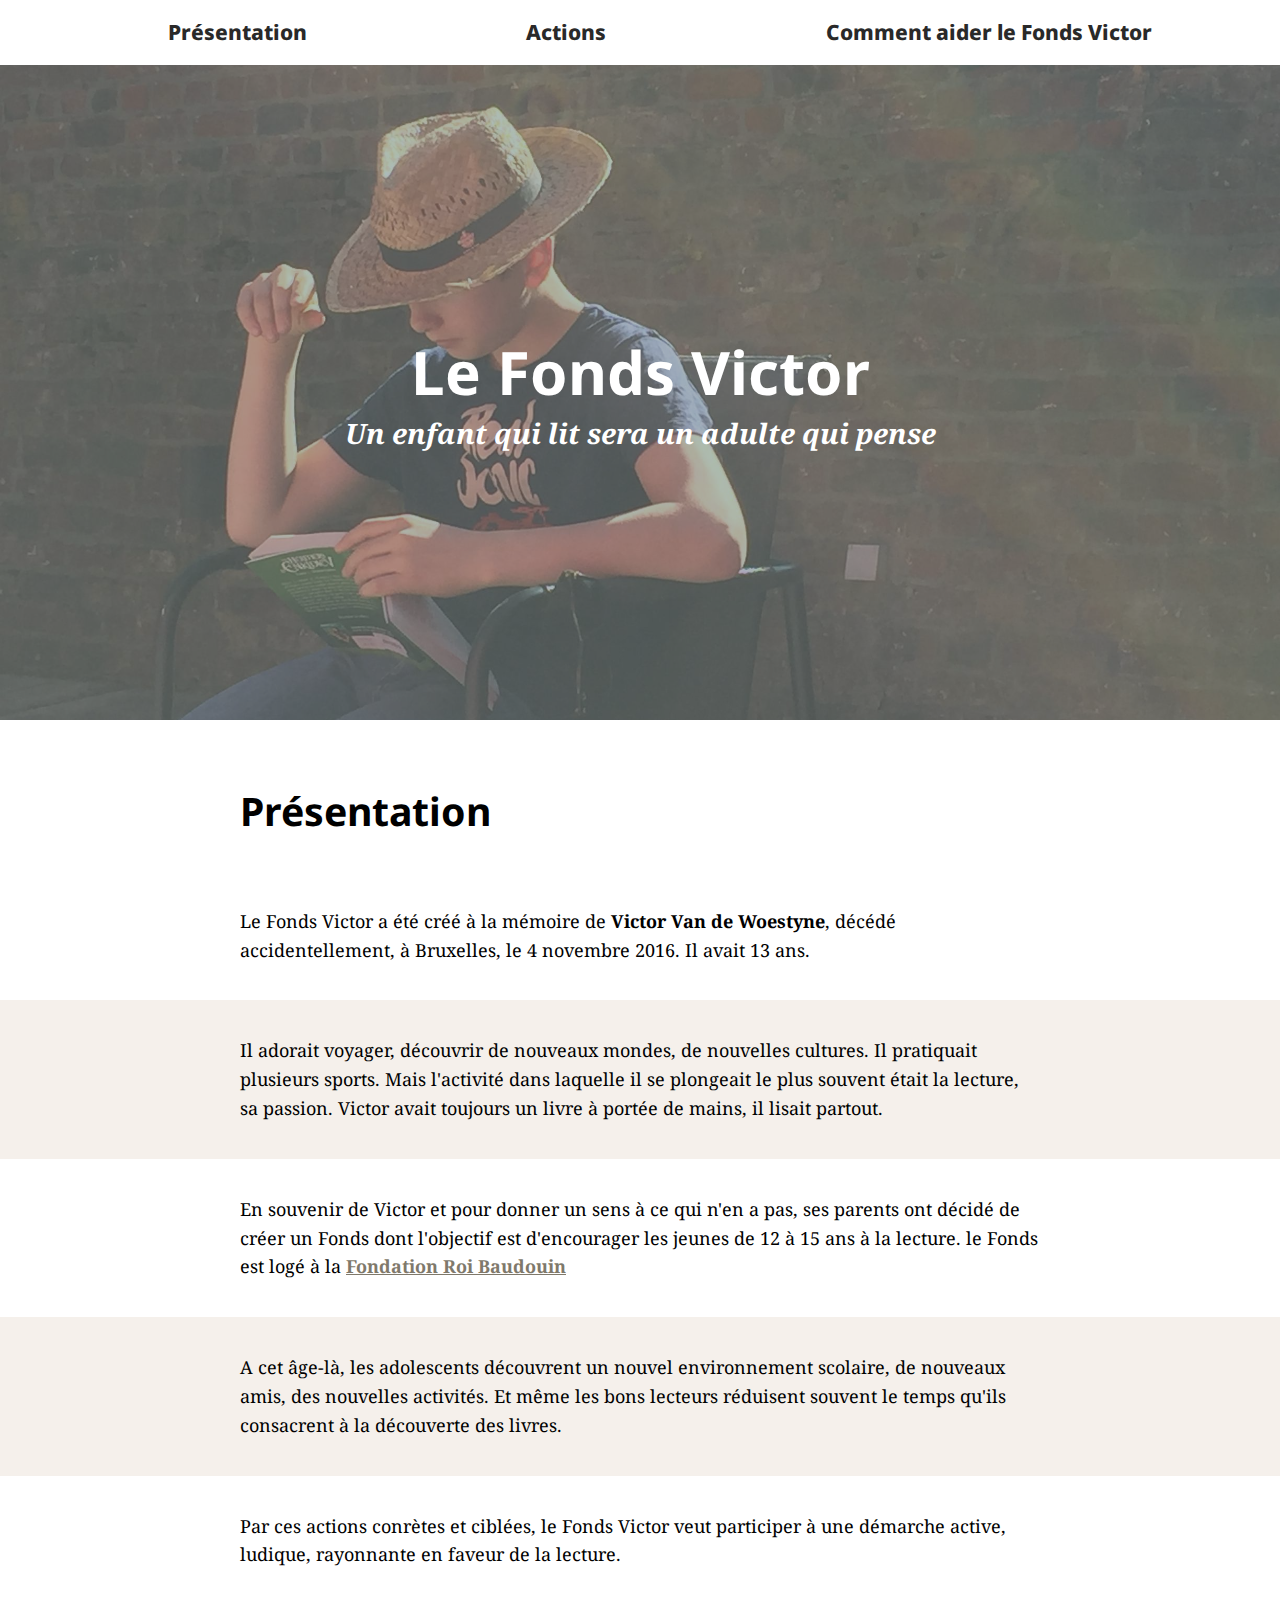
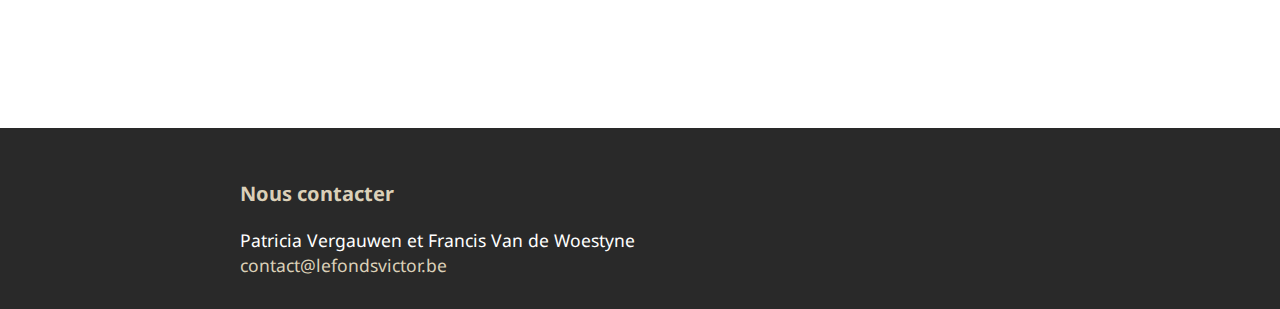
<file: index.html>
<!doctype html>
<html lang="fr">

<head>
	<meta name="viewport" content="width=device-width, initial-scale=1.0, shrink-to-fit=no">
	<meta charset="utf-8" />
	<link href="https://fonts.googleapis.com/css?family=Droid+Sans:400,700|Droid+Serif:400,400i,700,700i" rel="stylesheet">
	<link rel="stylesheet" href="assets/style.css" />
	<title>Le Fonds Victor</title>
</head>

<body>

	<nav id="top-bar">
		<ul>
			<li><a href="index.html#contenu">Présentation</a></li>
			<li><a href="actions.html#contenu">Actions</a></li>
			<li><a href="aider.html#contenu">Comment aider le Fonds Victor</a></li>
			<!--<li><a href="#">Contacts</a></li> -->
		</ul>
	</nav>

	<header>
		<div class="alpha-color"></div>
		<div class="main-title">
			<div>
				<!-- <img class="portrait" alt="Portrait pochoir de Victor" src="assets/portrait-transluent.png"/> -->
				<h1>Le Fonds Victor</h1>
				<h2 class="serif">Un enfant qui lit sera un adulte qui pense</h2>
			</div>
		</div>
	</header>

	<main id="contenu">


		<h1>Présentation</h1>


		<div class="content">

			<p>
				Le Fonds Victor a été créé à la mémoire de <strong>Victor Van de Woestyne</strong>, décédé accidentellement, à Bruxelles,
				le 4 novembre 2016. Il avait 13 ans.
			</p>
		</div>

		<div class="content bgized">
			<p>
				Il adorait voyager, découvrir de nouveaux mondes, de nouvelles cultures. Il pratiquait
				plusieurs sports. Mais l'activité dans laquelle il se plongeait le plus souvent était la lecture, sa passion.
				Victor avait toujours un livre à portée de mains, il lisait partout.
			</p>
		</div>

		<div class="content">
			<p>
				En souvenir de Victor et pour donner un sens à ce qui n'en a pas, ses parents ont décidé de créer un Fonds 
				dont l'objectif est d'encourager les jeunes de 12 à 15 ans à la lecture. le Fonds est logé à la
				<a href="https://www.kbs-frb.be/fr/"><strong>Fondation Roi Baudouin</strong></a>
			</p>
		</div>

		<div class="content bgized">
			<p>
				A cet âge-là, les adolescents découvrent un nouvel environnement scolaire, de nouveaux amis, des nouvelles activités. Et
				même les bons lecteurs réduisent souvent le temps qu'ils consacrent à la découverte des livres.
			</p>
		</div>

		<div class="content">
			<p>
				Par ces actions conrètes et ciblées, le Fonds Victor veut participer à une démarche active,
				ludique, rayonnante en faveur de la lecture.
			</p>
		</div>

		<br /><br /><br /><!--
		<div class="content">
			<div class="submenu">
				<ul>
					<li><a href="actions.html#contenu">Quelles sont les actions du Fonds Victor ?</a></li>
					<li><a href="projets.html#contenu">Autres projets</a></li>
					<li><a href="aider.html#contenu">Comment aider le Fonds Victor ?</a></li>
				</ul>

			</div>
		</div> -->

	</main>

	<footer>
		<div>
			<h3>Nous contacter</h3>
			Patricia Vergauwen et Francis Van de Woestyne<br />
			<!--<strong>Avenue Emile Max, 69</strong><br />
			<strong>1030, Bruxelles, Belgique</strong> 
			<br /><br /> -->
			<a href="mailto:contact_AT_lefondsvictor.be">
	  cont<span class="blk">qks</span>act@lefo<span class="blk">rea</span>ndsvictor.be
	</a>
		</div>
	</footer>

	<script type="text/javascript" src="assets/app.js"></script>

</body>

</htmL>
</file>
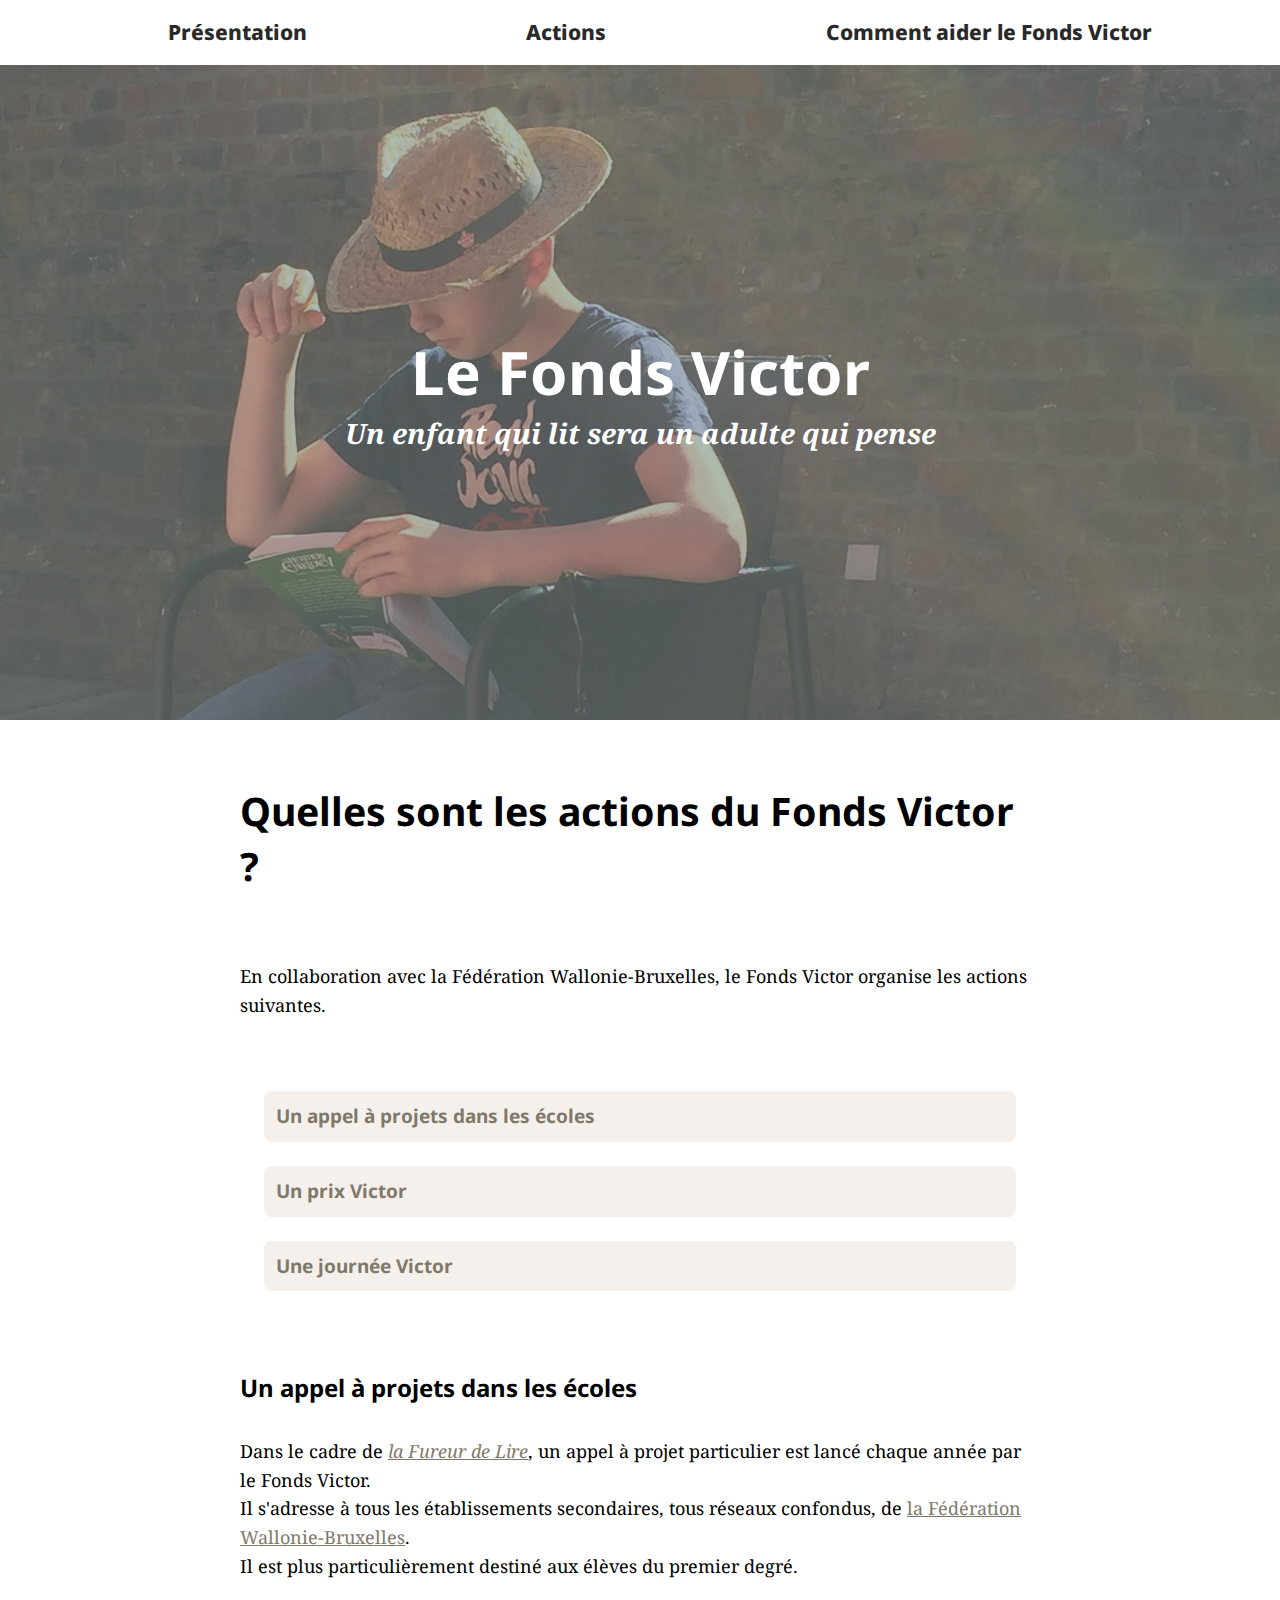
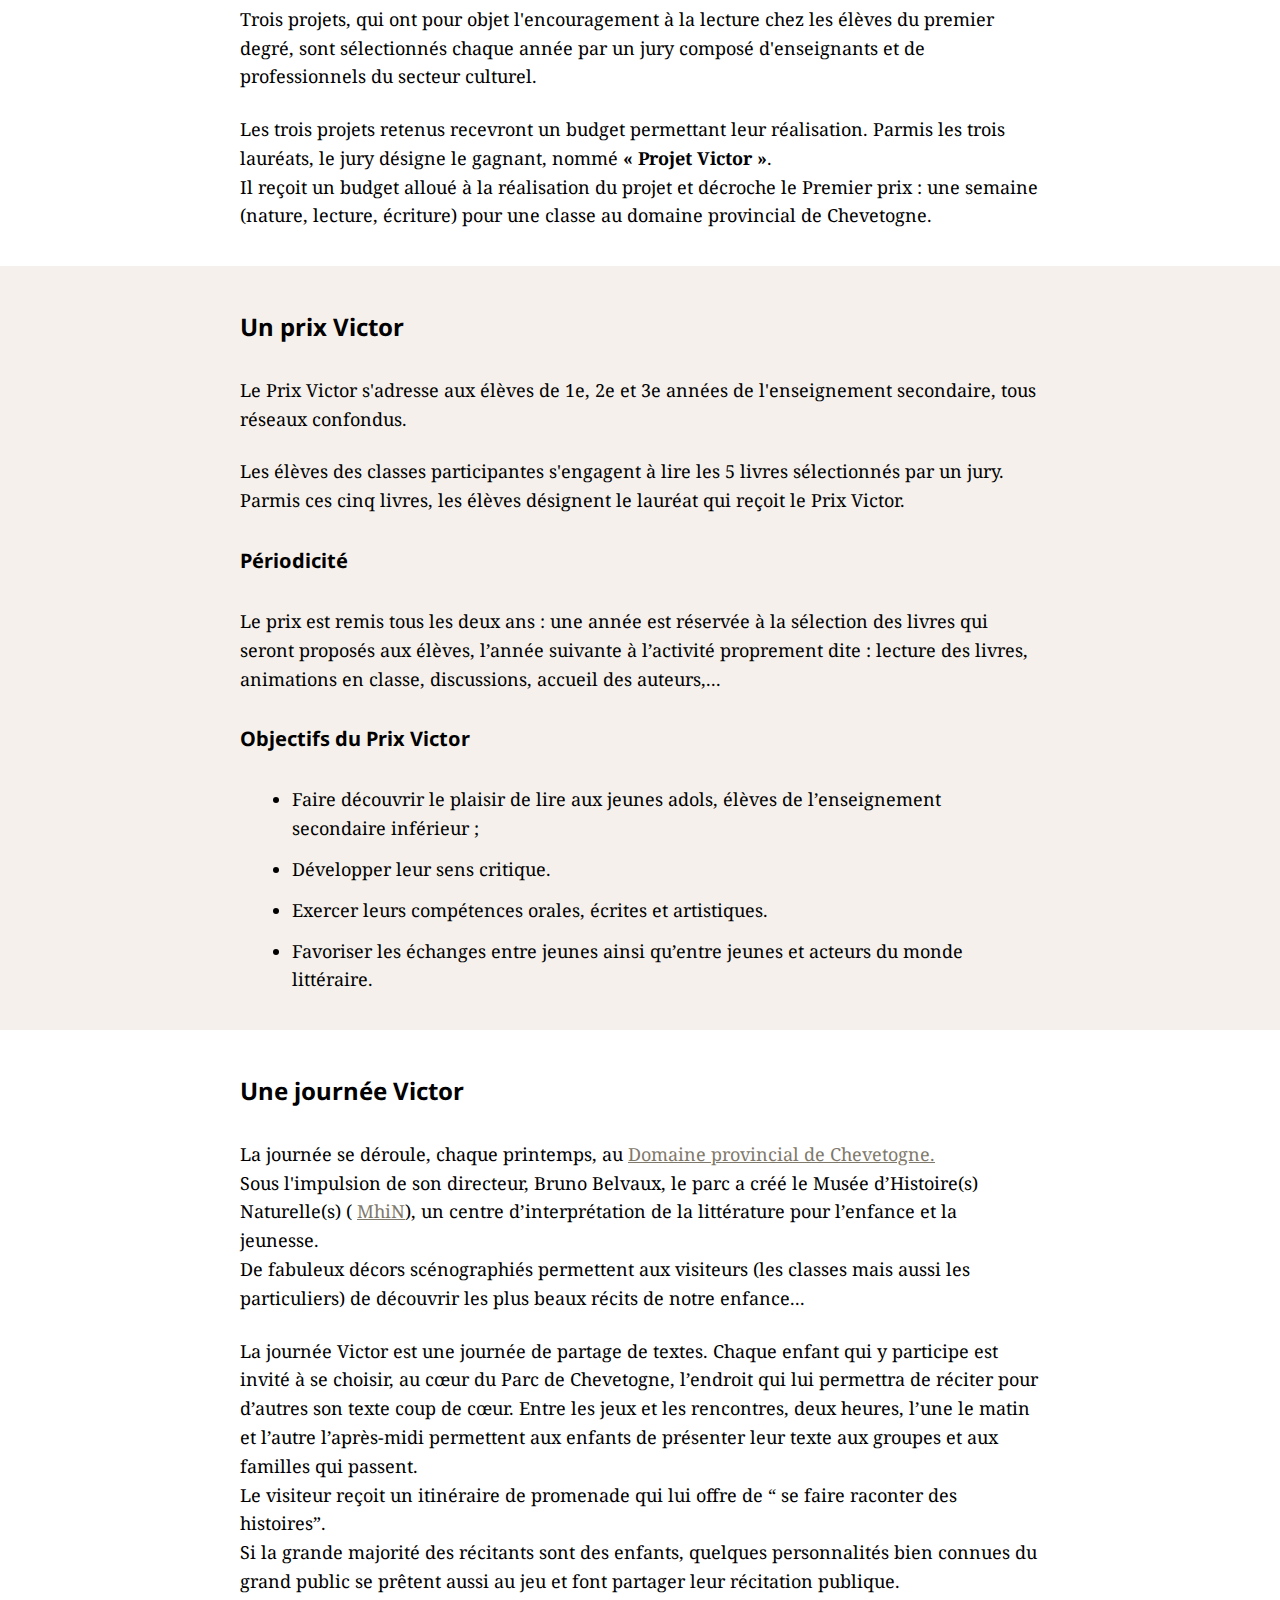
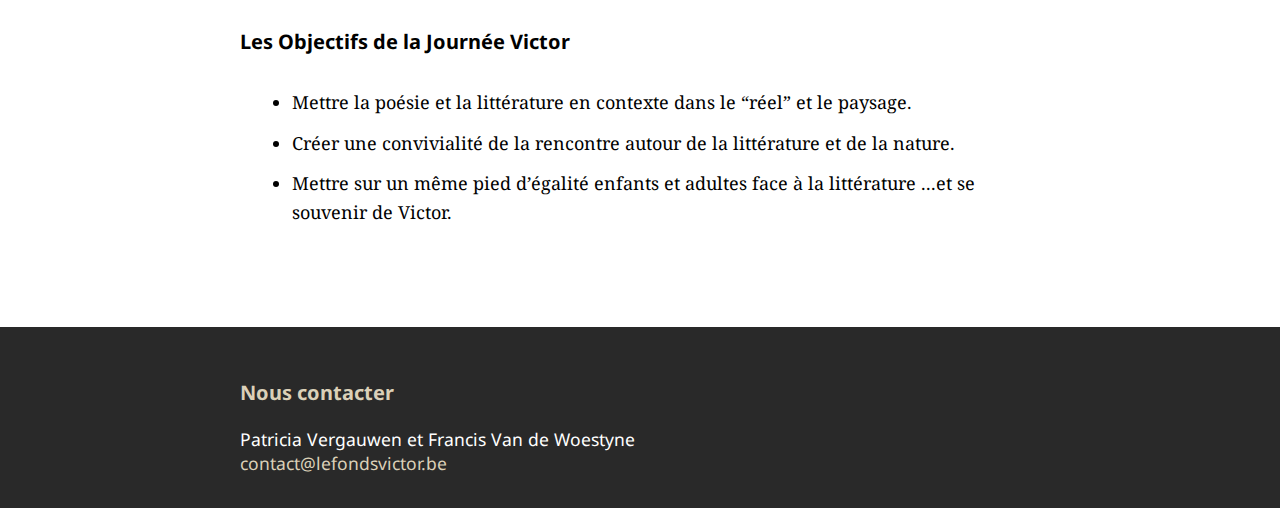
<file: actions.html>
<!doctype html>
<html lang="fr">

<head>
	<meta name="viewport" content="width=device-width, initial-scale=1.0, shrink-to-fit=no">
	<meta charset="utf-8" />
	<link href="https://fonts.googleapis.com/css?family=Droid+Sans:400,700|Droid+Serif:400,400i,700,700i" rel="stylesheet">
	<link rel="stylesheet" href="assets/style.css" />
	<title>Le Fonds Victor</title>
</head>

<body>

	<nav id="top-bar">
		<ul>
			<li><a href="index.html#contenu">Présentation</a></li>
			<li><a href="actions.html#contenu">Actions</a></li>
			<li><a href="aider.html#contenu">Comment aider le Fonds Victor</a></li>
		</ul>
	</nav>

	<header>
		<div class="alpha-color"></div>
		<div class="main-title">
			<div>
				<!-- <img class="portrait" alt="Portrait pochoir de Victor" src="assets/portrait-transluent.png"/> -->
				<h1>Le Fonds Victor</h1>
				<h2 class="serif">Un enfant qui lit sera un adulte qui pense</h2>
			</div>
		</div>
	</header>

	<main id="contenu">


		<h1>Quelles sont les actions du Fonds Victor ?</h1>

		<div class="content">
			<p>
				En collaboration avec la Fédération Wallonie-Bruxelles, le Fonds Victor organise les actions suivantes.
			</p>
		</div>

		<div class="content">
			<div class="submenu">
				<ul>
					<li><a href="#soutien">Un appel à projets dans les écoles</a></li>
					<li><a href="#prix">Un prix Victor</a></li>
					<li><a href="#journee">Une journée Victor</a></li>
				</ul>

			</div>
		</div>

		<div class="content" id="soutien">
			<h2>Un appel à projets dans les écoles</h2>
			<p>
				Dans le cadre de <i><a href="http://www.fureurdelire.cfwb.be">la Fureur de Lire</a></i>, un appel à projet particulier
				est lancé chaque année par le Fonds Victor. <br /> Il s'adresse à tous les établissements secondaires, tous réseaux confondus,
				de
				<a href="http://www.federation-wallonie-bruxelles.be/">la Fédération Wallonie-Bruxelles</a>.
				<br /> Il est plus particulièrement destiné aux élèves du premier degré.
			</p>

			<p>
				Trois projets, qui ont pour objet l'encouragement à la lecture chez les élèves du premier degré, sont sélectionnés chaque
				année par un jury composé d'enseignants et de professionnels du secteur culturel.
			</p>
			<p>
				Les trois projets retenus recevront un budget permettant leur réalisation. Parmis les trois lauréats, le jury désigne le
				gagnant, nommé <strong>« Projet Victor »</strong>. <br /> Il reçoit un budget alloué à la réalisation du projet et
				décroche le Premier prix : une semaine (nature, lecture, écriture) pour une classe au domaine provincial de Chevetogne.
			</p>

		</div>

		<div class="content bgized" id="prix">
			<h2>Un prix Victor</h2>
			<p>
				Le Prix Victor s'adresse aux élèves de 1e, 2e et 3e années de l'enseignement secondaire, tous réseaux confondus.
			</p>
			<p>
				Les élèves des classes participantes s'engagent à lire les 5 livres sélectionnés par un jury. Parmis ces cinq livres, les
				élèves désignent le lauréat qui reçoit le Prix Victor.
			</p>
			<h3>Périodicité</h3>
			<p>
				Le prix est remis tous les deux ans : une année est réservée à la sélection des livres qui seront proposés aux élèves, l’année
				suivante à l’activité proprement dite : lecture des livres, animations en classe, discussions, accueil des auteurs,...
			</p>
			<h3>Objectifs du Prix Victor</h3>
			<ul class="paragraphized-ul">
				<li>Faire découvrir le plaisir de lire aux jeunes adols, élèves de l’enseignement secondaire inférieur ;</li>
				<li>Développer leur sens critique.</li>
				<li>Exercer leurs compétences orales, écrites et artistiques.</li>
				<li>Favoriser les échanges entre jeunes ainsi qu’entre jeunes et acteurs du monde littéraire.</li>
			</ul>
		</div>

		<div class="content" id="journee">
			<h2>Une journée Victor</h2>
			<p>
				La journée se déroule, chaque printemps, au
				<a href="http://www.domainedechevetogne.be/">Domaine provincial de Chevetogne.</a>
				<br /> Sous l'impulsion de son directeur, Bruno Belvaux, le parc a créé le Musée d’Histoire(s) Naturelle(s) (
				<a href="http://www.domainedechevetogne.be/fr/mhin.php">MhiN</a>), un centre d’interprétation de la littérature pour
				l’enfance et la jeunesse.
				<br /> De fabuleux décors scénographiés permettent aux visiteurs (les classes mais aussi les particuliers) de découvrir
				les plus beaux récits de notre enfance...
			</p>
			<p>
				La journée Victor est une journée de partage de textes. Chaque enfant qui y participe est invité à se choisir, au cœur
				du Parc de Chevetogne, l’endroit qui lui permettra de réciter pour d’autres son texte coup de cœur. Entre les jeux et
				les rencontres, deux heures, l’une le matin et l’autre l’après-midi permettent aux enfants de présenter leur texte aux
				groupes et aux familles qui passent. <br /> Le visiteur reçoit un itinéraire de promenade qui lui offre de “ se faire
				raconter des histoires”. <br /> Si la grande majorité des récitants sont des enfants, quelques personnalités bien connues
				du grand public se prêtent aussi au jeu et font partager leur récitation publique.
			</p>
			<h3>Les Objectifs de la Journée Victor</h3>
			<ul class="paragraphized-ul">
				<li>Mettre la poésie et la littérature en contexte dans le “réel” et le paysage.</li>
				<li>Créer une convivialité de la rencontre autour de la littérature et de la nature.</li>
				<li>Mettre sur un même pied d’égalité enfants et adultes face à la littérature ...et se souvenir de Victor.</li>
			</ul>
		</div>


	</main>

	<footer>
		<div>
			<h3>Nous contacter</h3>
			Patricia Vergauwen et Francis Van de Woestyne<br />
			<!--<strong>Avenue Emile Max, 69</strong><br />
			<strong>1030, Bruxelles, Belgique</strong> 
			<br /><br />-->
			<a href="mailto:contact_AT_lefondsvictor.be">
	  cont<span class="blk">qks</span>act@lefo<span class="blk">rea</span>ndsvictor.be
	</a>
		</div>
	</footer>

	<script type="text/javascript" src="assets/app.js"></script>

</body>

</htmL>
</file>
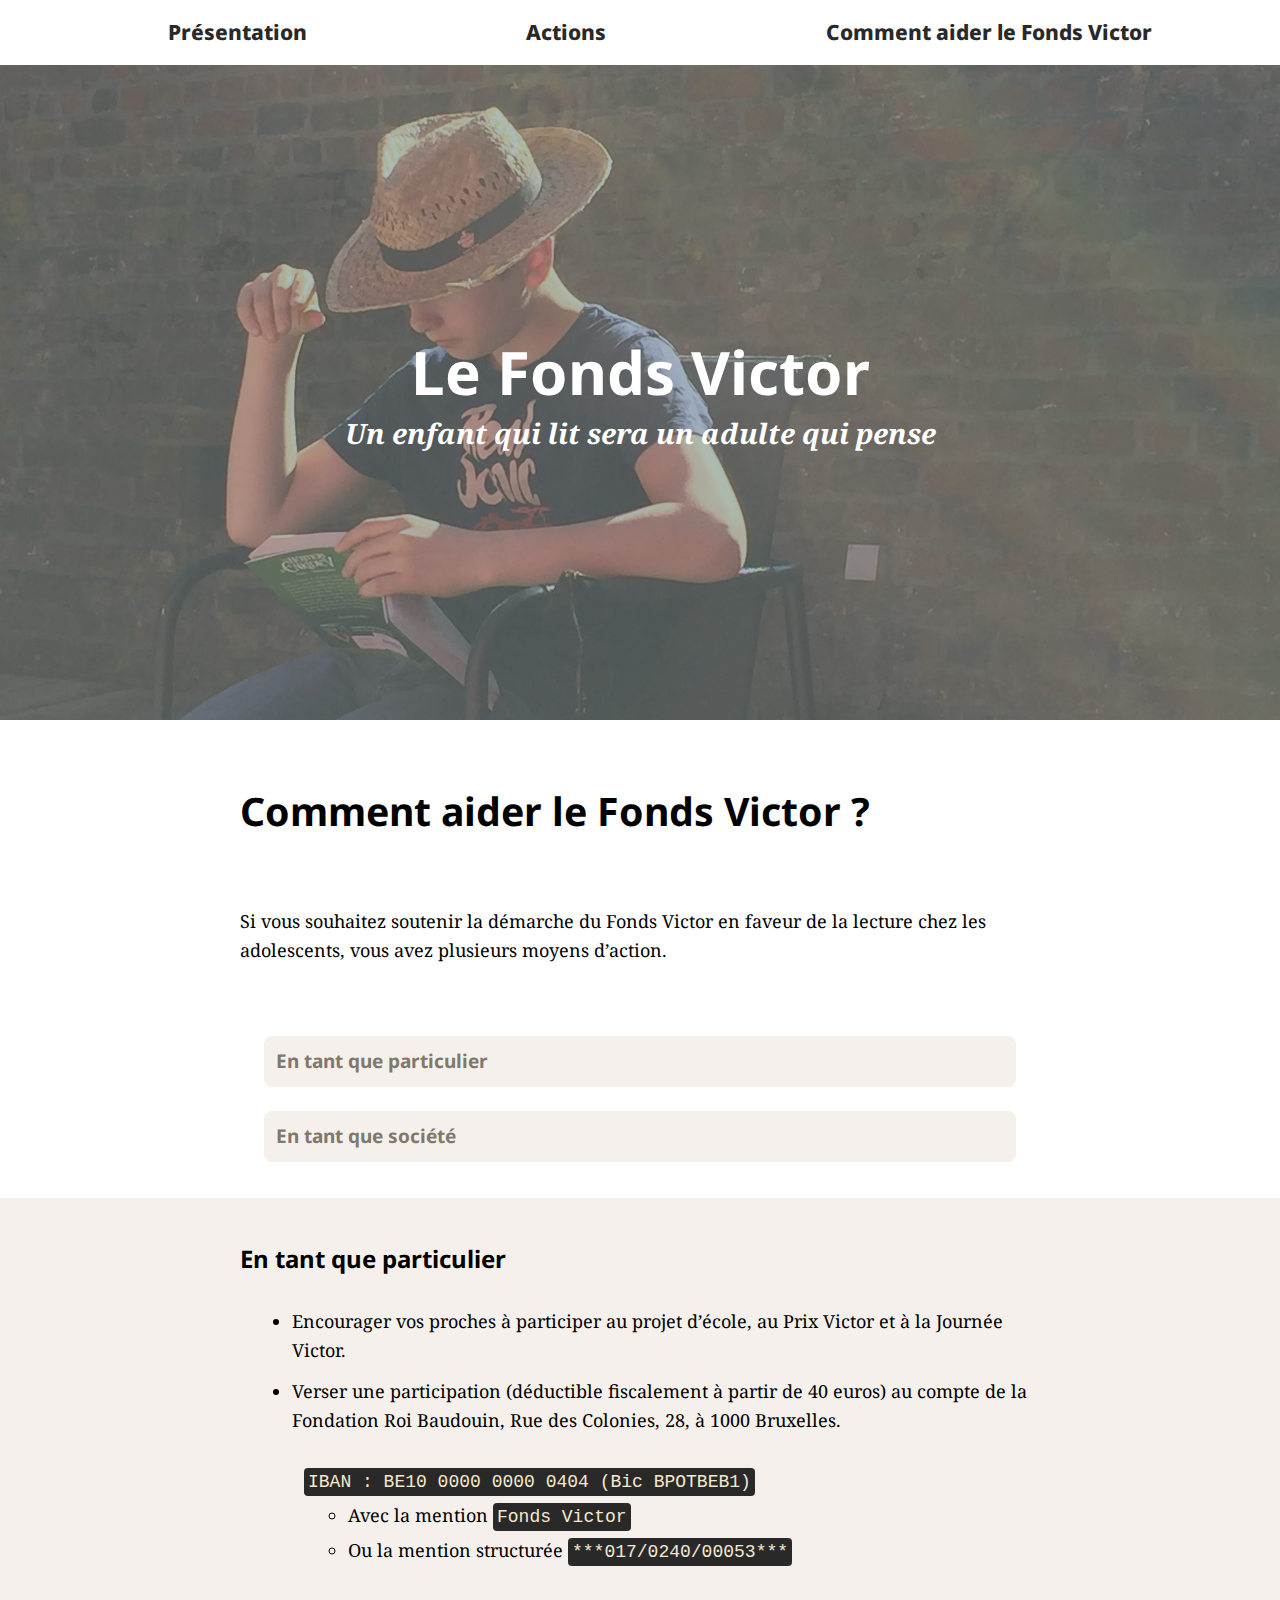
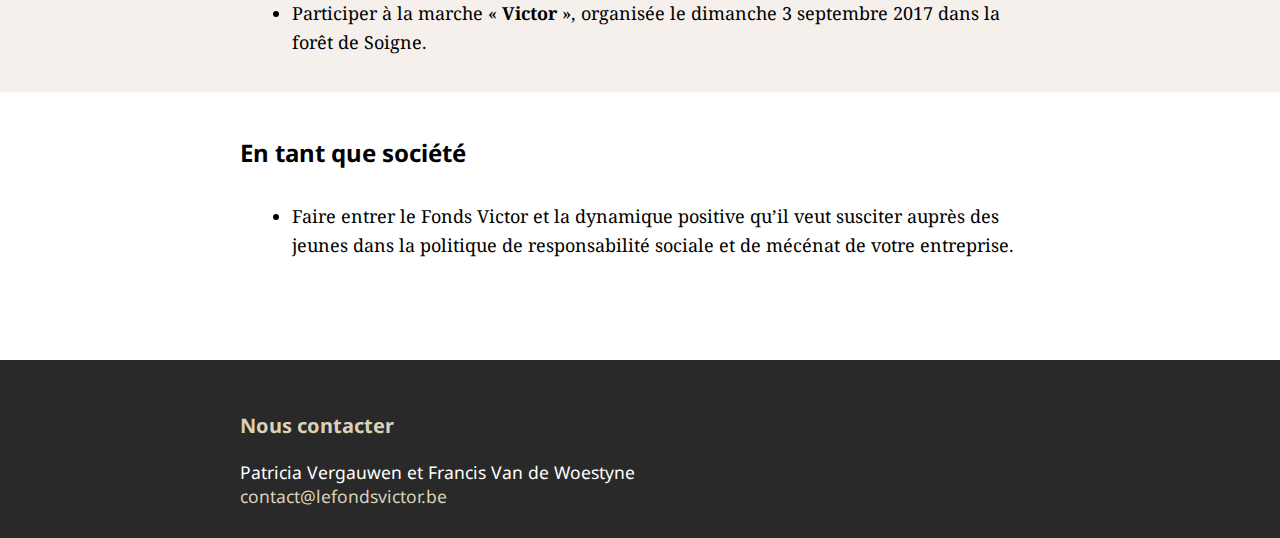
<file: aider.html>
<!doctype html>
<html lang="fr">

<head>
	<meta name="viewport" content="width=device-width, initial-scale=1.0, shrink-to-fit=no">
	<meta charset="utf-8" />
	<link href="https://fonts.googleapis.com/css?family=Droid+Sans:400,700|Droid+Serif:400,400i,700,700i" rel="stylesheet">
	<link rel="stylesheet" href="assets/style.css" />
	<title>Le Fonds Victor</title>
</head>

<body>

	<nav id="top-bar">
		<ul>
			<li><a href="index.html#contenu">Présentation</a></li>
			<li><a href="actions.html#contenu">Actions</a></li>
			<li><a href="aider.html#contenu">Comment aider le Fonds Victor</a></li>
		</ul>
	</nav>

	<header>
		<div class="alpha-color"></div>
		<div class="main-title">
			<div>
				<!-- <img class="portrait" alt="Portrait pochoir de Victor" src="assets/portrait-transluent.png"/> -->
				<h1>Le Fonds Victor</h1>
				<h2 class="serif">Un enfant qui lit sera un adulte qui pense</h2>
			</div>
		</div>
	</header>

	<main id="contenu">


		<h1>Comment aider le Fonds Victor ?</h1>

		<div class="content">
			<p>
				Si vous souhaitez soutenir la démarche du Fonds Victor en faveur de la lecture chez les adolescents, vous avez plusieurs
				moyens d’action.
			</p>
		</div>

		<div class="content">
			<div class="submenu">
				<ul>
					<li><a href="#particulier">En tant que particulier</a></li>
					<li><a href="#societe">En tant que société</a></li>
				</ul>

			</div>
		</div>

		<div id="particulier" class="content bgized">
			<h2>En tant que particulier</h2>
			<ul class="paragraphized-ul">
				<li>Encourager vos proches à participer au projet d’école, au Prix Victor et à la Journée Victor.</li>
				<li>
					Verser une participation (déductible fiscalement à partir de 40 euros) au compte de la Fondation Roi Baudouin, Rue des Colonies,
					28, à 1000 Bruxelles.
					<div class="iban">
						<code>IBAN : BE10 0000 0000 0404 (Bic BPOTBEB1)</code>
						<ul>
							<li>Avec la mention <code>Fonds Victor</code></li>
							<li>Ou la mention structurée <code>***017/0240/00053***</code></li>
						</ul>
					</div>
				</li>
				<li>Participer à la marche « <strong>Victor</strong> », organisée le dimanche 3 septembre 2017 dans 
				la forêt de Soigne.
				</li>
			</ul>
		</div>

		<div id="societe" class="content">
			<h2>En tant que société</h2>
			<ul class="paragraphized-ul">
				<li>Faire entrer le Fonds Victor et la dynamique positive qu’il veut susciter auprès des jeunes dans la politique de responsabilité
					sociale et de mécénat de votre entreprise.</li>
			</ul>
		</div>


	</main>

	<footer>
		<div>
			<h3>Nous contacter</h3>
			Patricia Vergauwen et Francis Van de Woestyne<br />
			<!--<strong>Avenue Emile Max, 69</strong><br />
			<strong>1030, Bruxelles, Belgique</strong> 
			<br /><br />-->
			<a href="mailto:contact_AT_lefondsvictor.be">
	  cont<span class="blk">qks</span>act@lefo<span class="blk">rea</span>ndsvictor.be
	</a>
		</div>
	</footer>

	<script type="text/javascript" src="assets/app.js"></script>

</body>

</htmL>
</file>
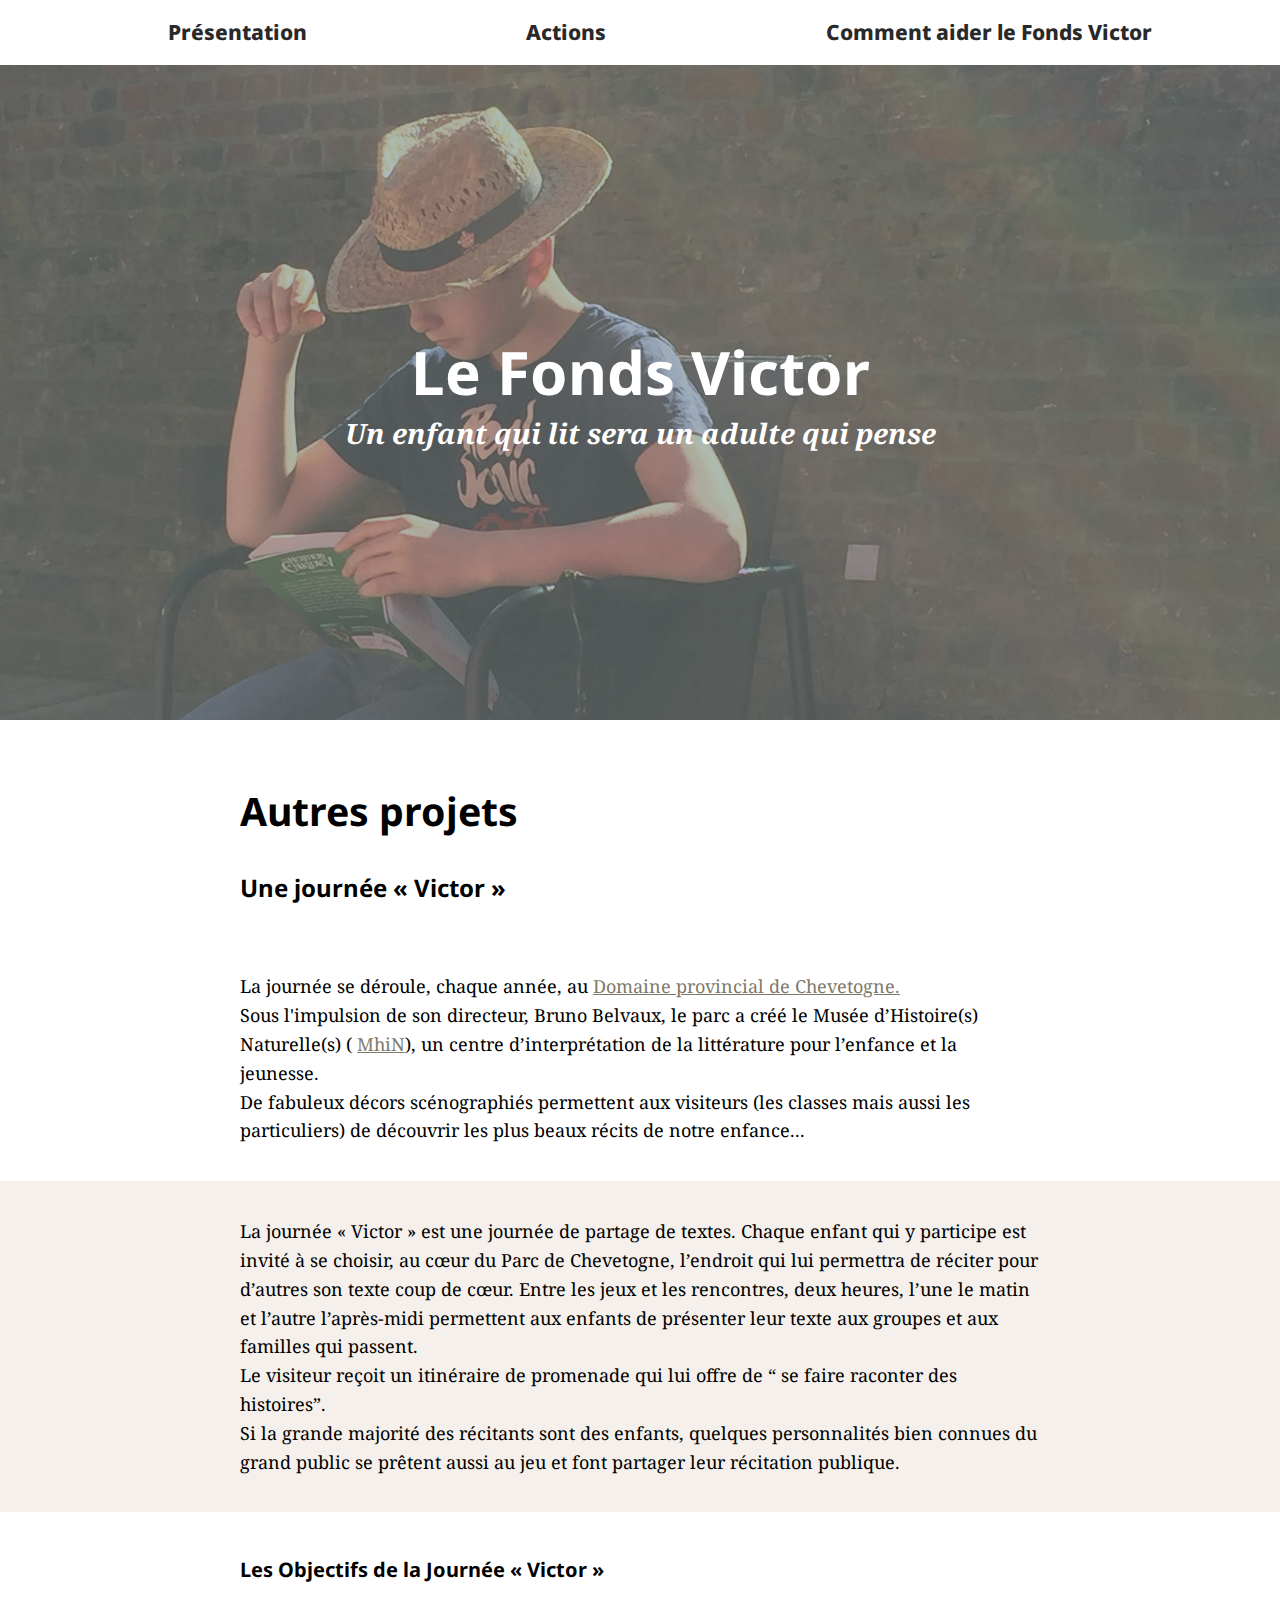
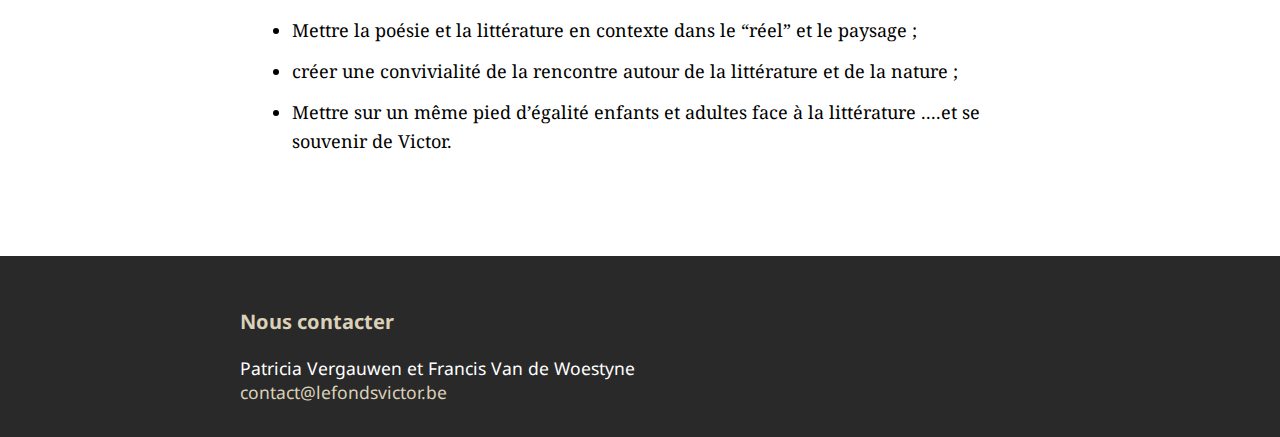
<file: projets.html>
<!doctype html>
<html lang="fr">

<head>
	<meta name="viewport" content="width=device-width, initial-scale=1.0, shrink-to-fit=no">
	<meta charset="utf-8" />
	<link href="https://fonts.googleapis.com/css?family=Droid+Sans:400,700|Droid+Serif:400,400i,700,700i" rel="stylesheet">
	<link rel="stylesheet" href="assets/style.css" />
	<title>Le Fonds Victor</title>
</head>

<body>

	<nav id="top-bar">
		<ul>
			<li><a href="index.html#contenu">Présentation</a></li>
			<li><a href="actions.html#contenu">Actions</a></li>
			<li><a href="aider.html#contenu">Comment aider le Fonds Victor</a></li>
		</ul>
	</nav>

	<header>
		<div class="alpha-color"></div>
		<div class="main-title">
			<div>
				<!-- <img class="portrait" alt="Portrait pochoir de Victor" src="assets/portrait-transluent.png"/> -->
				<h1>Le Fonds Victor</h1>
				<h2 class="serif">Un enfant qui lit sera un adulte qui pense</h2>
			</div>
		</div>
	</header>

	<main id="contenu">


		<h1>Autres projets</h1>

		<h2>Une journée « Victor »</h2>
		<div class="content">
			<p>
				La journée se déroule, chaque année, au
				<a href="http://www.domainedechevetogne.be/">
	    Domaine provincial de Chevetogne.
	  </a>
				<br /> Sous l'impulsion de son directeur, Bruno Belvaux, le parc a créé le Musée d’Histoire(s) Naturelle(s) (
				<a href="http://www.domainedechevetogne.be/fr/mhin.php">MhiN</a>), un centre d’interprétation de la littérature pour
				l’enfance et la jeunesse.
				<br /> De fabuleux décors scénographiés permettent aux visiteurs (les classes mais aussi les particuliers) de découvrir
				les plus beaux récits de notre enfance...
			</p>
		</div>

		<div class="content bgized">
			<p>
				La journée « Victor » est une journée de partage de textes. Chaque enfant qui y participe est invité à se choisir, au cœur
				du Parc de Chevetogne, l’endroit qui lui permettra de réciter pour d’autres son texte coup de cœur. Entre les jeux et
				les rencontres, deux heures, l’une le matin et l’autre l’après-midi permettent aux enfants de présenter leur texte aux
				groupes et aux familles qui passent. <br /> Le visiteur reçoit un itinéraire de promenade qui lui offre de “ se faire
				raconter des histoires”. <br /> Si la grande majorité des récitants sont des enfants, quelques personnalités bien connues
				du grand public se prêtent aussi au jeu et font partager leur récitation publique.
			</p>
		</div>

		<div class="content">
			<h3>Les Objectifs de la Journée « Victor »</h3>
			<ul class="paragraphized-ul">
				<li>Mettre la poésie et la littérature en contexte dans le “réel” et le paysage ;</li>
				<li>créer une convivialité de la rencontre autour de la littérature et de la nature ;</li>
				<li>Mettre sur un même pied d’égalité enfants et adultes face à la littérature ....et se souvenir de Victor.</li>
			</ul>
		</div>

	</main>

	<footer>
		<div>
			<h3>Nous contacter</h3>
			Patricia Vergauwen et Francis Van de Woestyne<br />
			<!--<strong>Avenue Emile Max, 69</strong><br />
			<strong>1030, Bruxelles, Belgique</strong> 
			<br /><br />-->
			<a href="mailto:contact_AT_lefondsvictor.be">
	  cont<span class="blk">qks</span>act@lefo<span class="blk">rea</span>ndsvictor.be
	</a>
		</div>
	</footer>

	<script type="text/javascript" src="assets/app.js"></script>

</body>

</htmL>
</file>
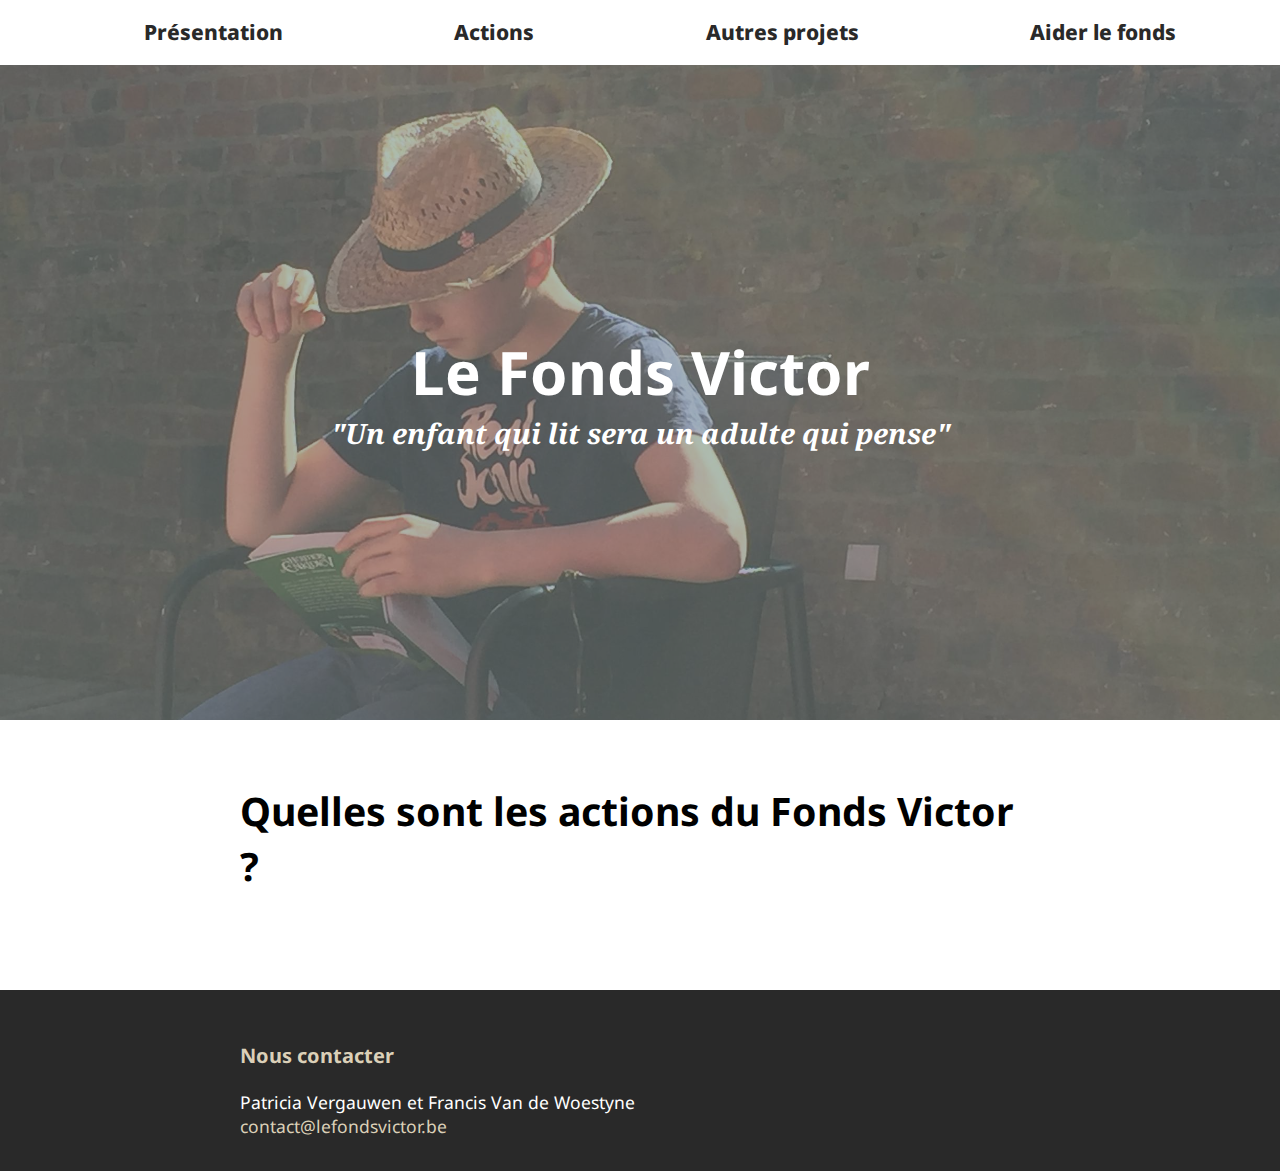
<file: test.html>
<!doctype html>
<html lang="fr">

<head>
	<meta name="viewport" content="width=device-width, initial-scale=1.0, shrink-to-fit=no">
	<meta charset="utf-8" />
	<link href="https://fonts.googleapis.com/css?family=Droid+Sans:400,700|Droid+Serif:400,400i,700,700i" rel="stylesheet">
	<link rel="stylesheet" href="assets/style.css" />
	<title>Le Fonds Victor</title>
</head>

<body>

	<nav id="top-bar">
		<ul>
			<li><a href="index.html#contenu">Présentation</a></li>
			<li><a href="actions.html#contenu">Actions</a></li>
			<li><a href="projets.html#contenu">Autres projets</a></li>
			<li><a href="aider.html#contenu">Aider le fonds</a></li>
		</ul>
	</nav>

	<header>
		<div class="alpha-color"></div>
		<div class="main-title">
			<div>
				<!-- <img class="portrait" alt="Portrait pochoir de Victor" src="assets/portrait-transluent.png"/> -->
				<h1>Le Fonds Victor</h1>
				<h2 class="serif">"Un enfant qui lit sera un adulte qui pense"</h2>
			</div>
		</div>
	</header>

	<main id="contenu">


		<h1>Quelles sont les actions du Fonds Victor ?</h1>

	</main>

	<footer>
		<div>
			<h3>Nous contacter</h3>
			Patricia Vergauwen et Francis Van de Woestyne<br />
			<!--<strong>Avenue Emile Max, 69</strong><br />
			<strong>1030, Bruxelles, Belgique</strong>
			<br /><br /> -->
			<a href="mailto:contact_AT_lefondsvictor.be">
	  cont<span class="blk">qks</span>act@lefo<span class="blk">rea</span>ndsvictor.be
	</a>
		</div>
	</footer>

  <script type="text/javascript" src="assets/app.js"></script>

</body>

</htmL>
</file>
<file: assets/style.css>
*,
*:before,
*:after {
    box-sizing: border-box;
}

html {
    font-family: sans-serif;
    line-height: 1.15;
    -ms-text-size-adjust: 100%;
    -webkit-text-size-adjust: 100%;
    font-size: 62.5%;
    font-size: calc(1em * 0.625);
}

a {
    color: #7F796B;
}

a:hover {
    color: #948D7C;
}

h1 {
    font-size: 2em;
    margin: 0.67em 0;
}

body {
    margin: 0;
    font-weight: 400;
    height: 100vh;
    color: #000;
    display: -webkit-flex;
    display: -ms-flexbox;
    display: flex;
    -webkit-flex-direction: column;
    -ms-flex-direction: column;
    flex-direction: column;
    font-size: 14px;
    font-size: 1.4rem;
    background-color: #fff;
    font-family: 'Droid Sans', sans-serif;
    line-height: 1.4;
}

.serif {
    font-family: 'Droid Serif', serif;
}

h1,
.h1-like {
    font-size: 28px;
    font-size: 2.8rem;
}

h2,
.h2-like {
    font-size: 24px;
    font-size: 2.4rem;
}

h3,
.h3-like {
    font-size: 20px;
    font-size: 2rem;
}

h4,
.h4-like {
    font-size: 18px;
    font-size: 1.8rem;
}

#top-bar {
    z-index: 1000;
    position: fixed;
    top: 0;
    left: 0;
    right: 0;
    padding: 18px;
    min-height: 64px;
    background-color: #FFF;
    color: #000;
    text-align: center;
    /* opacity: 0.8; */
    font-weight: 800;
    display: -webkit-flex;
    display: -ms-flexbox;
    display: flex;
}

#top-bar>ul {
    width: 100%;
    margin: auto;
    display: -webkit-flex;
    display: -ms-flexbox;
    display: flex;
    -webkit-justify-content: space-around;
    -ms-flex-pack: distribute;
    justify-content: space-around;
}

#top-bar>ul>li {
    list-style: none;
}

#top-bar>ul>li>a {
    color: #292929;
    text-decoration: none;
    font-size: 150%;
}

main {
    margin-top: 80vh;
    -ms-flex: 1;
    -webkit-flex: 1;
    flex: 1;
    padding-top: 32px;
}

.paragraphized-ul,
p {
    font-size: 18px;
    font-size: 1.8rem;
    font-family: 'Droid Serif', serif;
    line-height: 1.6;
}

header {
    position: absolute;
    top: 64px;
    bottom: 20vh;
    left: 0;
    right: 0;
    background-color: black;
    background-image: url(cover.jpg);
    background-size: cover;
    background-origin: content-box;
    background-repeat: no-repeat;
    /* background-attachment: fixed; */
    background-position: center;
}

header img {
    width: 120px;
    margin: auto;
    border-radius: 50%;
}

header>* {
    position: absolute;
    top: 0;
    left: 0;
    right: 0;
    bottom: 0;
}

.alpha-color {
    background-color: #5B7876;
    opacity: 0.5;
    -ms-filter: "progid:DXImageTransform.Microsoft.Alpha(Opacity=50)";
    z-index: 0;
}

header>.main-title {
    z-index: 100;
    display: -webkit-flex;
    display: -ms-flexbox;
    display: flex;
    -webkit-flex-direction: column;
    -ms-flex-direction: column;
    flex-direction: column;
}

header>.main-title>div {
    margin: auto;
    text-align: center;
}

header>.main-title>div>* {
    text-align: center;
}

header>.main-title>div>h1,
header>.main-title>div>h2 {
    color: white;
    margin: 0;
    font-size: 60px;
    font-size: 6.0rem;
}



header>.main-title>div>h2 {
    font-style: italic;
    font-size: 28px;
    font-size: 2.8rem;
}

main h1,
main h2,
main h3,
main h4 {
    width: 100%;
    max-width: 800px;
    margin: 32px auto;
}

main h1 {
    font-size: 280%;
}

main>.content {
    width: 100%;
    margin: auto;
    padding: 12px;
}

.paragraphized-ul,
main>.content p {
    width: 100%;
    max-width: 800px;
    margin: 24px auto;
}

.paragraphized-ul>li {
    margin: 12px;
}

.submenu {
    width: 100%;
    max-width: 800px;
    margin: 22px auto;
}

.submenu>ul {
    padding: 0;
    margin: 0;
}

.submenu>ul>li {
    list-style: none;
    margin: 24px;
    display: block;
    background-color: #F5F0EB;
    padding: 12px;
    border-radius: 8px;
    font-size: 19px;
    font-size: 1.9rem;
    font-weight: bold;
}
/*
.submenu>ul>li:nth-child(1),
.submenu>ul>li:nth-child(3) {
    margin-left: 68px;
}

.submenu>ul>li:nth-child(2),
.submenu>ul>li:nth-child(4) {
    margin-right: 68px;
}
*/
.submenu>ul>li>a {
    display: block;
    text-decoration: none;
}

.bgized {
    background-color: #F5F0EB;
}

footer {
    background-color: #292929;
    padding: 32px;
    color: #FFF;
    margin-top: 64px;
    font-size: 125%;
}

footer>div {
    width: 100%;
    max-width: 800px;
    margin: auto;
}

footer h3 {
    color: #DBD0B8;
}

footer a {
    color: #DBD0B8;
    text-decoration: none;
}

footer a:hover {
    color: #F5E9CE;
}

.iban {
    margin: 32px 12px;
}

.iban li {
    margin: 4px;
}

.iban code {
    background-color: #292929;
    padding: 4px;
    border-radius: 4px;
    color: #F5E9CE;
}

.blk {
    display: none;
}

@media screen and (max-width: 640px) {
    #top-bar {
        min-height: 120px;
    }
    #top-bar>ul {
        -webkit-flex-direction: column;
        -ms-flex-direction: column;
        flex-direction: column;
        -webkit-justify-content: center;
        -ms-flex-pack: center;
        justify-content: center;
    }
    header {
        top: 120px;
    }
    header>.main-title>div>h1 {
        font-size: 3.0rem;
    }
    header>.main-title>div>h2 {
        font-size: 1.8rem;
    }
}
</file>
